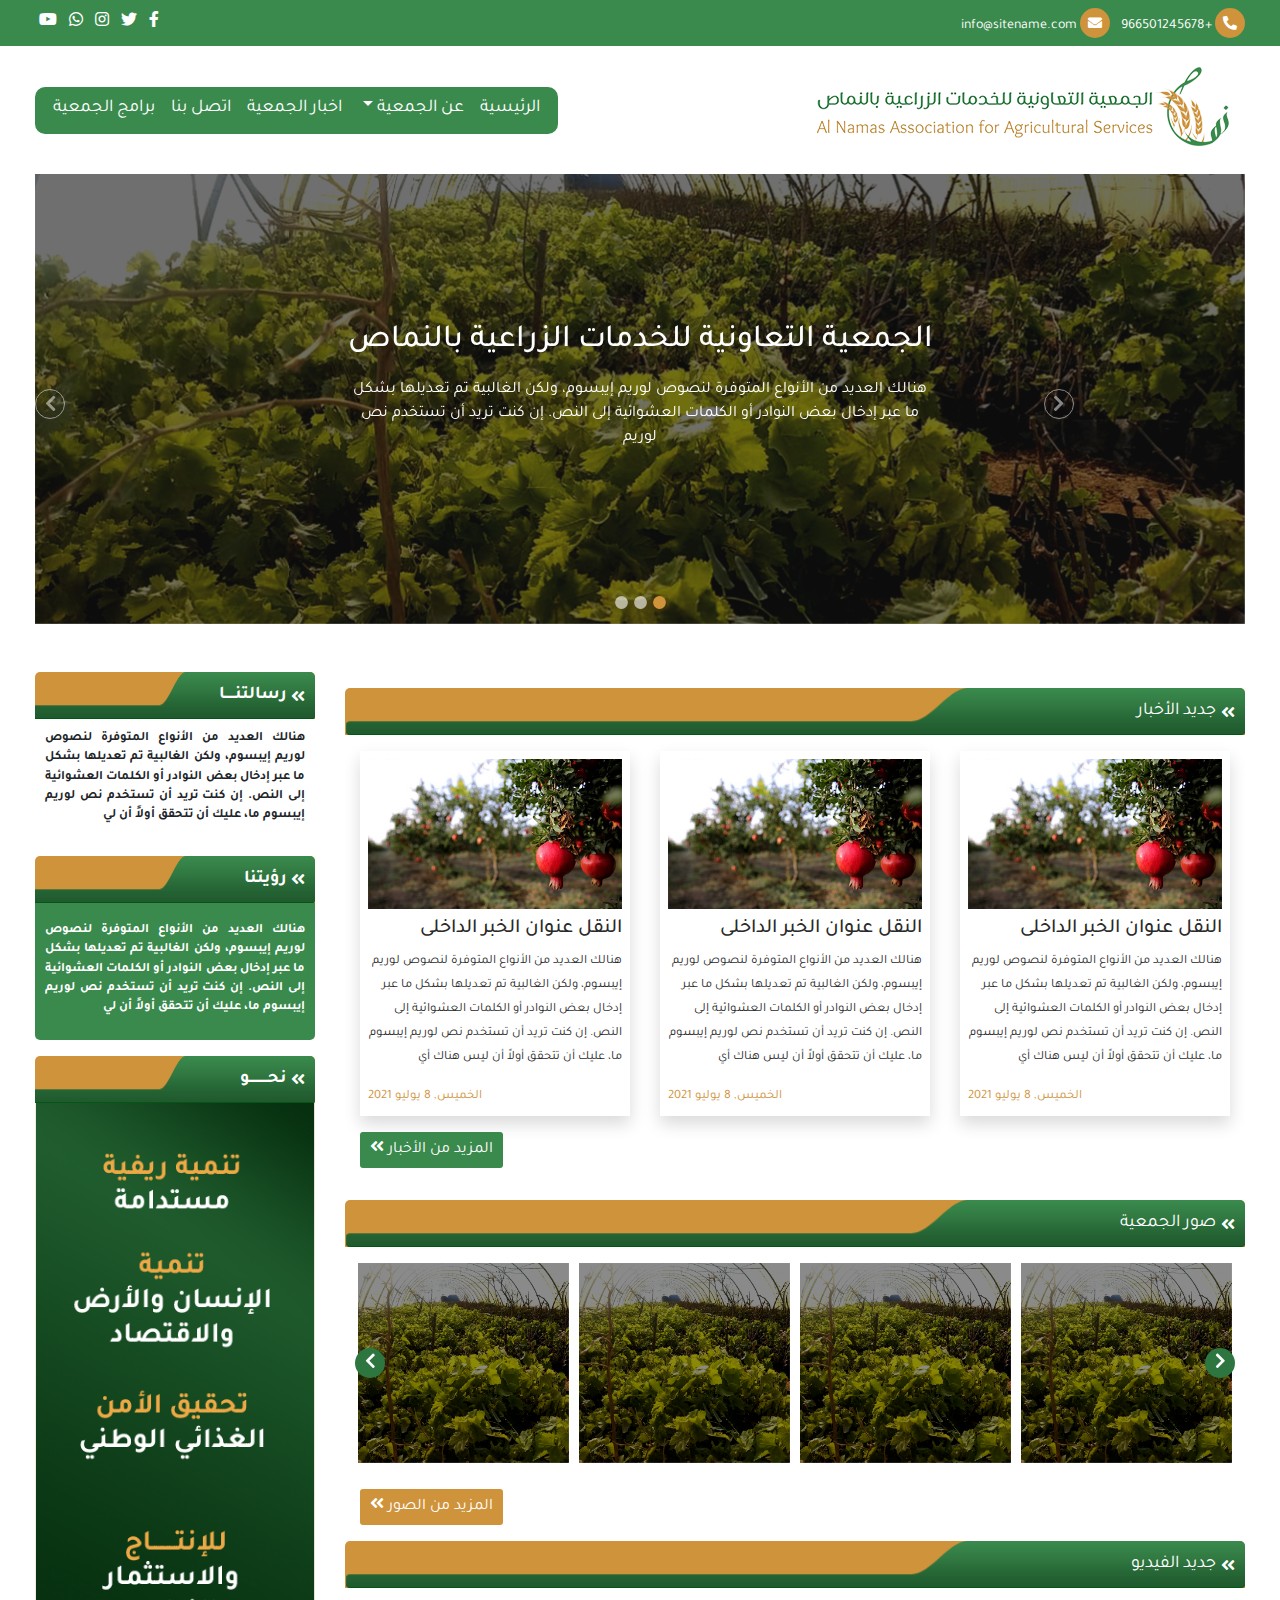
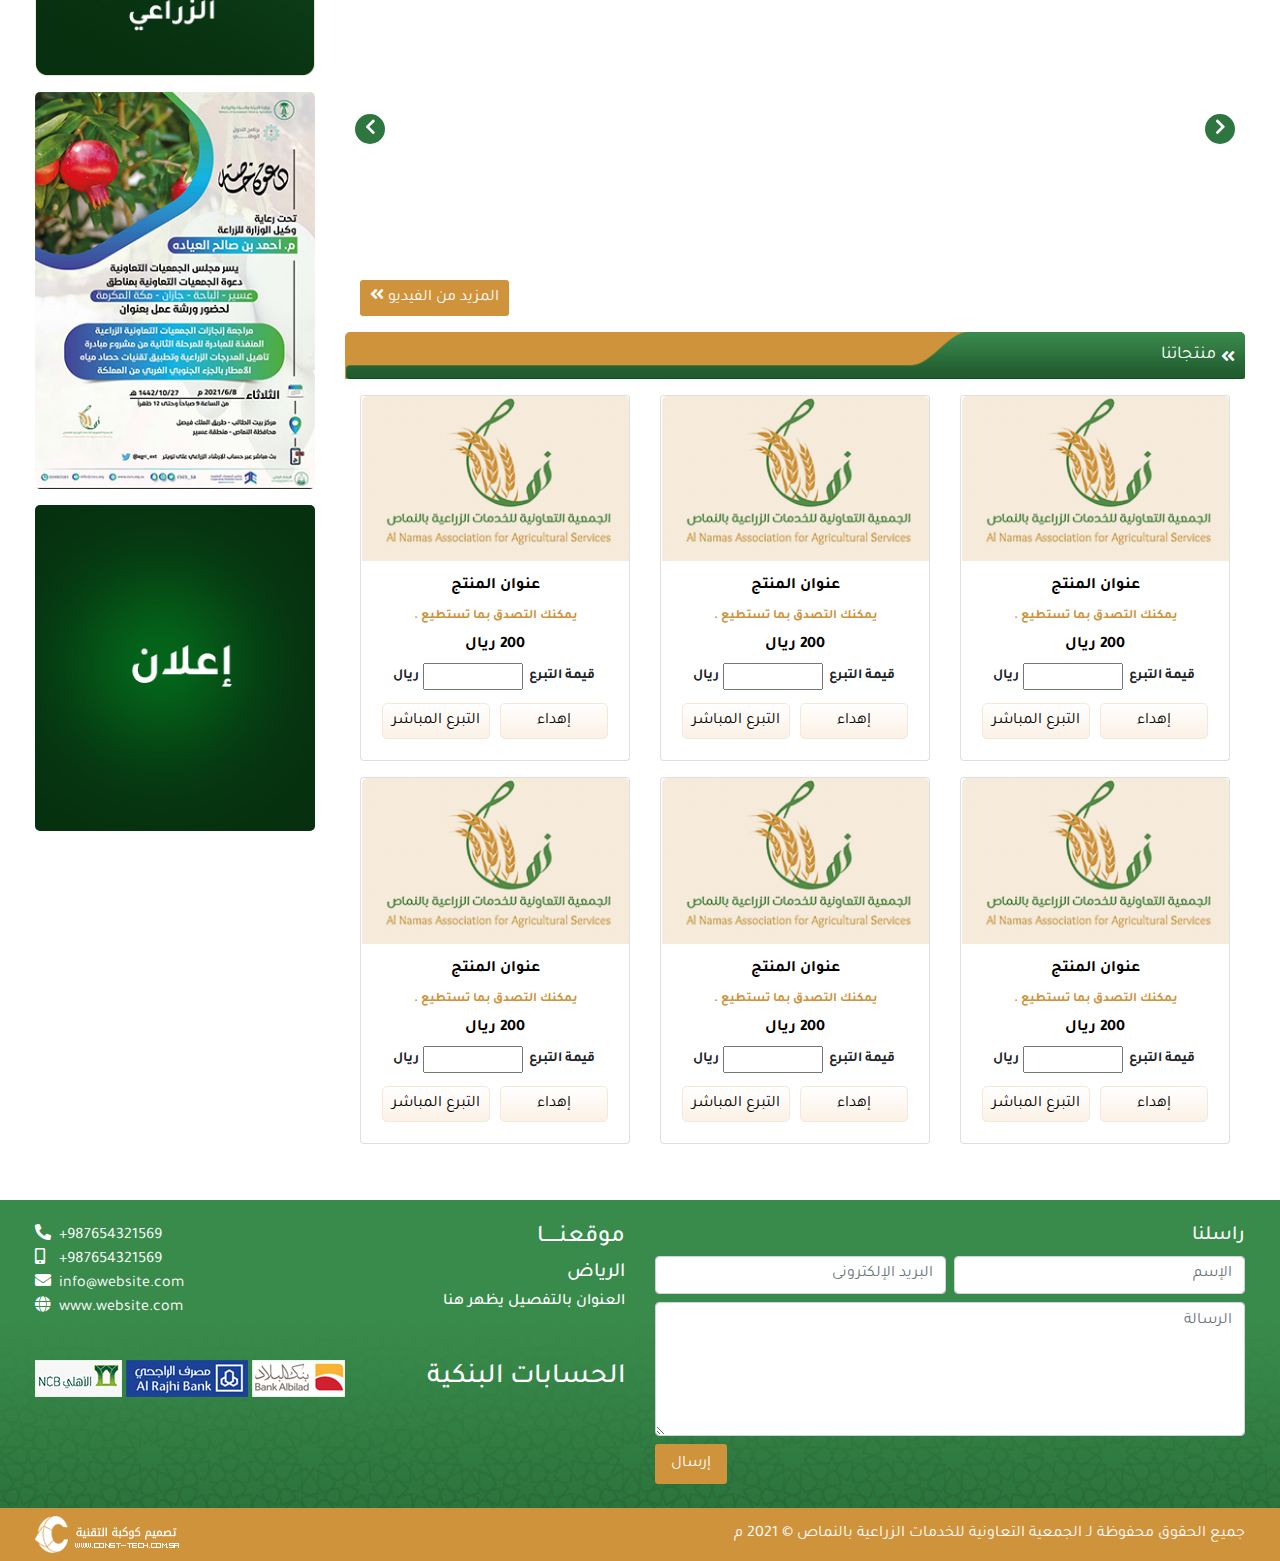
<file: index.html>
<!DOCTYPE html>
<html lang="en">

<head>
  <meta charset="UTF-8">
  <meta name="viewport" content="width=device-width, initial-scale=1.0">
  <link rel="stylesheet" href="./css/bootstrap.min.css">
  <link rel="stylesheet" href="https://cdnjs.cloudflare.com/ajax/libs/font-awesome/5.11.2/css/all.min.css">
  <link rel="stylesheet" href="./css/owl.carousel.min.css">
  <link rel="stylesheet" href="./css/owl.theme.default.min.css">
  <link rel="preconnect" href="https://fonts.googleapis.com">
<link rel="preconnect" href="https://fonts.gstatic.com" crossorigin>
<link href="https://fonts.googleapis.com/css2?family=Tajawal:wght@300;400;500;700;800&display=swap" rel="stylesheet">
  <link rel="stylesheet" href="./css/style.css">
  <title> الجمعية</title>
</head>

<body>

    <div class="menu bg-green ">
      <div class="container">
        <div class="d-flex w-100 m-0 p-0 align-items-center justify-content-between flex-wrap">
          <div class="top-contact my-2 text-white">
            <span class="ml-2">
             <span class="ph-i">  <i class="fas fa-phone-alt"></i></span>
              +966501245678
            </span>
            <span>
              <span class="ph-i"> <i class="fas fa-envelope"></i></span>
              info@sitename.com
            </span>
          </div>
          <div class="text-start my-2">
            <a href="" class="mx-1"><i class="text-white fab fa-facebook-f"></i>
            </a>
            <a href="" class="mx-1"><i class="text-white fab fa-twitter"></i>
            </a>
            <a href="" class="mx-1"><i class="text-white fab fa-instagram"></i>
            </a>
            <a href="" class="mx-1"><i class="text-white fab fa-whatsapp"></i>
            </a>
            <a href="" class="mx-1"><i class="text-white fab fa-youtube"></i>
            </a>
          </div>
        </div>
      </div>
    </div>

    <!-- navbar  -->
    <nav class="navbar navbar-expand-lg navbar-light py-3">
      <div class="container">
        <a class="navbar-brand" href="#"><img src="./images/logo.png" alt=""></a>
        <button class="navbar-toggler" type="button" data-toggle="collapse" data-target="#navbarSupportedContent" aria-controls="navbarSupportedContent" aria-expanded="false" aria-label="Toggle navigation">
          <span class="navbar-toggler-icon"></span>
        </button>

        <div class="collapse navbar-collapse" id="navbarSupportedContent">
          <ul class="navbar-nav mr-auto links-link">
            <li class="nav-item active">
              <a class="nav-link" href="#">الرئيسية </a>
            </li>
            <li class="nav-item dropdown">
              <a class="nav-link dropdown-toggle" href="#" id="navbarDropdown" role="button" data-toggle="dropdown" aria-haspopup="true" aria-expanded="false">
                عن الجمعية 
              </a>
              <div class="dropdown-menu" aria-labelledby="navbarDropdown">
                <a class="dropdown-item" href="#">Action</a>
                <a class="dropdown-item" href="#">Another action</a>
                <div class="dropdown-divider"></div>
                <a class="dropdown-item" href="#">Something else here</a>
              </div>
            </li>
            <li class="nav-item">
              <a class="nav-link" href="#"> اخبار الجمعية</a>
            </li>
            <li class="nav-item">
              <a class="nav-link" href="#">اتصل بنا</a>
            </li>
            <li class="nav-item">
              <a class="nav-link" href="#"> برامج الجمعية</a>
            </li>
          </ul>
        </div>
      </div>
    </nav>
  <!-- _______________________________________________________________________________________________________
  ________________________________________________ MAIN HEADER _______________________________________________
  ____________________________________________________________________________________________________________ -->
  <header>
 

    <div class="container">

      <!-----------------------------------------------------------------------------------------------------
      ------- carousel  -------------------------------------------------------------------------------------
      ------------------------------------------------------------------------------------------------------>

      <div class=" pb-4">
        <div id="carouselExampleCaptions" class="carousel slide" data-ride="carousel">
          <div class="overlay"></div>

          <ol class="carousel-indicators">
            <li data-target="#carouselExampleCaptions" data-slide-to="0" class="active"></li>
            <li data-target="#carouselExampleCaptions" data-slide-to="1"></li>
            <li data-target="#carouselExampleCaptions" data-slide-to="2"></li>
          </ol>
          <div class="carousel-inner">
            <div class="carousel-item active">
              <img src="./images/header_1.png" class="d-block w-100 h-100" alt="...">
              <div class="carousel-caption d-none d-md-block">
                <h2 class="car-head">الجمعية التعاونية للخدمات الزراعية بالنماص</h2>
                <p class="sm-header-t">
هنالك العديد من الأنواع المتوفرة لنصوص لوريم إيبسوم، ولكن الغالبية تم تعديلها بشكل ما عبر إدخال بعض النوادر أو الكلمات العشوائية إلى النص. إن كنت تريد أن تستخدم نص لوريم    
             </p>
              </div>
            </div>
            <div class="carousel-item">
              <img src="./images/header_1.png" class="d-block w-100 h-100" alt="...">
              <div class="carousel-caption d-none d-md-block">
                <h2 class="car-head">الجمعية التعاونية للخدمات الزراعية بالنماص</h2>
                <p class="sm-header-t">
هنالك العديد من الأنواع المتوفرة لنصوص لوريم إيبسوم، ولكن الغالبية تم تعديلها بشكل ما عبر إدخال بعض النوادر أو الكلمات العشوائية إلى النص. إن كنت تريد أن تستخدم نص لوريم                 </p>
              </div>
            </div>
            <div class="carousel-item">
              <img src="./images/header_1.png" class="d-block w-100 h-100" alt="...">
              <div class="carousel-caption d-none d-md-block">
                <h2 class="car-head">الجمعية التعاونية للخدمات الزراعية بالنماص</h2>
                <p class="sm-header-t">
هنالك العديد من الأنواع المتوفرة لنصوص لوريم إيبسوم، ولكن الغالبية تم تعديلها بشكل ما عبر إدخال بعض النوادر أو الكلمات العشوائية إلى النص. إن كنت تريد أن تستخدم نص لوريم                 </p>
              </div>
            </div>
          </div>
          <a class="carousel-control-prev" href="#carouselExampleCaptions" role="button" data-slide="prev">
            <span class="carousel-control-prev-icon " aria-hidden="true" style="background-image: none;">
              <i class="fas fa-chevron-left nav-arrow" ></i>
            </span>
            <span class="sr-only">Previous</span>
          </a>
          <a class="carousel-control-next" href="#carouselExampleCaptions" role="button" data-slide="next">
            <span class="carousel-control-next-icon " aria-hidden="true" style="background-image: none;">
              <i class="fas fa-chevron-right nav-arrow" ></i>
            </span>
            <span class="sr-only">Next</span>
          </a>
        </div>
      </div>


      <!-----------------------------------------------------------------------------------------------------
      --- End carousel  -------------------------------------------------------------------------------------
      ------------------------------------------------------------------------------------------------------>
    </div>
  </header>

  <!-- ___________________________________________________________________________________________________________
  ____________________________________________ End  MAIN HEADER __________________________________________________
  ____________________________________________________________________________________________________________ -->




  <!-- ___________________________________________________________________________________________________________
  ____________________________________________ MAIN BODY _________________________________________________________
  ____________________________________________________________________________________________________________ -->

  <section class="bg-white my-4">
    <div class="container">
      <div class="row">
        <div class="col-lg-9 ">
          <!--  =============================================   organization picture  ==========================================  -->
          <div class="div-layout mt-3">
            <div class="bar-title w-100">
              <div class="w-100">
                <div class="d-flex align-items-center w-100">
                  <i class="fas fa-angle-double-left"></i>
                  <span class="text-white d-block title"> جديد الأخبار</span>
                </div>
              </div>
              <div>
                
              </div>
            </div>
            <div class="py-3">
                <div class="row w-100 px-0 mx-0">
                  <div class="col-md-4 mb-3">
                    <a href="" class="news">
                    <div class="shadow p-2 shadow-eff">
                        <img class="rom-img w-100" src="./images/rom.png" alt="">
                        <h5 class="mt-2">النقل عنوان الخبر الداخلى</h5>
                        <p class="parg-def">
                          <small>هنالك العديد من الأنواع المتوفرة لنصوص لوريم إيبسوم، ولكن الغالبية تم تعديلها بشكل ما عبر إدخال بعض النوادر أو الكلمات العشوائية إلى النص. إن كنت تريد أن تستخدم نص لوريم إيبسوم ما، عليك أن تتحقق أولاً أن ليس هناك أي</small>
                        </p>
                        <div class="text-left">
                          <a href=""  class="rom-link"><small  class="rom-link">الخميس, 8 يوليو 2021</small></a>
                        </div>
                    </div>
                    </a>
                  </div>
                  <div class="col-md-4 mb-3">
                    <a href="" class="news">
                    <div class="shadow p-2 shadow-eff">
                        <img class="rom-img w-100" src="./images/rom.png" alt="">
                        <h5 class="mt-2">النقل عنوان الخبر الداخلى</h5>
                        <p class="parg-def">
                          <small>هنالك العديد من الأنواع المتوفرة لنصوص لوريم إيبسوم، ولكن الغالبية تم تعديلها بشكل ما عبر إدخال بعض النوادر أو الكلمات العشوائية إلى النص. إن كنت تريد أن تستخدم نص لوريم إيبسوم ما، عليك أن تتحقق أولاً أن ليس هناك أي</small>
                        </p>
                        <div class="text-left">
                          <a href=""  class="rom-link"><small  class="rom-link">الخميس, 8 يوليو 2021</small></a>
                        </div>
                    </div>
                    </a>
                  </div>
                  <div class="col-md-4 mb-3">
                    <a href="" class="news">
                    <div class="shadow p-2 shadow-eff">
                        <img class="rom-img w-100" src="./images/rom.png" alt="">
                        <h5 class="mt-2">النقل عنوان الخبر الداخلى</h5>
                        <p class="parg-def">
                          <small>هنالك العديد من الأنواع المتوفرة لنصوص لوريم إيبسوم، ولكن الغالبية تم تعديلها بشكل ما عبر إدخال بعض النوادر أو الكلمات العشوائية إلى النص. إن كنت تريد أن تستخدم نص لوريم إيبسوم ما، عليك أن تتحقق أولاً أن ليس هناك أي</small>
                        </p>
                        <div class="text-left">
                          <a href=""  class="rom-link"><small  class="rom-link">الخميس, 8 يوليو 2021</small></a>
                        </div>
                    </div>
                    </a>
                  </div>
                  <div class="col-md-12 text-left">
                    <button class="more-news">المزيد من الأخبار <i class="fas fa-angle-double-left"></i></button>
                  </div>
                </div>
            </div>

            
          </div>
          <!--  ======================================= End   organization picture  ==========================================  -->
          <div class="div-layout mt-3">
            <div class="bar-title w-100">
              <div class="w-100">
                <div class="d-flex align-items-center w-100">
                  <i class="fas fa-angle-double-left"></i>
                  <span class="text-white d-block title">صور الجمعية</span>
                </div>
              </div>
              <div>
                
              </div>
            </div>
            <div class="py-3">
              <!-- slider --------------->
              <div id="slider" class="owl-carousel owl-theme" dir="ltr">
                <div class="position-relative" dir="rtl">
                  <img class="main-news-img" src="./images/header_1.png" alt="">
                  <div class="img-overlay">
                    <h5 class="text-center">عنوان الصورة</h5>
                  </div>                  
                </div>
                <div class="position-relative" dir="rtl">
                  <img class="main-news-img" src="./images/header_1.png" alt="">
                  <div class="img-overlay">
                    <h5 class="text-center">عنوان الصورة</h5>
                  </div>
                </div>
                <div class="position-relative" dir="rtl">
                  <img class="main-news-img" src="./images/header_1.png" alt="">
                  <div class="img-overlay">
                    <h5 class="text-center">عنوان الصورة</h5>
                  </div>
                </div>
                <div class="position-relative" dir="rtl">
                  <img class="main-news-img" src="./images/header_1.png" alt="">
                  <div class="img-overlay">
                    <h5 class="text-center">عنوان الصورة</h5>
                  </div>
                </div>
              </div>
            </div>
            <div class="col-md-12 text-left">
              <button class="more-news y-btn">المزيد من الصور <i class="fas fa-angle-double-left"></i></button>
            </div>
          </div>
    
          <!--  ======================================= End   organization picture  ==========================================  -->
          <div class="div-layout mt-3">
            <div class="bar-title w-100">
              <div class="w-100">
                <div class="d-flex align-items-center w-100">
                  <i class="fas fa-angle-double-left"></i>
                  <span class="text-white d-block title">جديد الفيديو</span>
                </div>
              </div>
              <div>
                
              </div>
            </div>
            <div class="py-3">
              <!-- slider --------------->
              <div id="slider2" class="owl-carousel owl-theme" dir="ltr">
                <div class="position-relative videos" dir="rtl" style="height: 250px;">
                  <iframe class="w-100" height="250" src="https://www.youtube.com/embed/kZcHJetCqIQ" title="YouTube video player" frameborder="0" allow="accelerometer; autoplay; clipboard-write; encrypted-media; gyroscope; picture-in-picture" allowfullscreen></iframe>            
                  <div class="video-ti">
                    <h5 class="mb-0 py-1 ">عنوان الفيديو</h5>
                  </div>
                </div>
                
              </div>
            </div>
            <div class="col-md-12 text-left">
              <button class="more-news y-btn">المزيد من الفيديو <i class="fas fa-angle-double-left"></i></button>
            </div>
          </div>
          <!--  ======================================= End   organization picture  ==========================================  -->




            <!--  ======================================= End   organization picture  ==========================================  -->
            <div class="div-layout mt-3">
              <div class="bar-title w-100">
                <div class="w-100">
                  <div class="d-flex align-items-center w-100">
                    <i class="fas fa-angle-double-left"></i>
                    <span class="text-white d-block title">منتجاتنا</span>
                  </div>
                </div>
                <div>
                  
                </div>
              </div>
              <div class="py-3">
                <div class="row w-100 mx-0 xp-0">
                  <div class="col-xl-4 col-md-6 pd-right sm-pd mb-3">
                    <div class="card">
                      <img class="card-img-top " src="images/gm.png" alt="Card image cap">
                      <div class="card-body p-3 text-center">
                        <h6 style="    color: #000;" class="card-title px-2 mb-0 font-weight-bold">عنوان المنتج</h6>
                        <p class="card-text p-2  mb-0">
                          <small style="color: #cf933b;" class="font-weight-bold">يمكنك التصدق بما تستطيع .</small>
                        </p>
                        <h6 style="    color: #000;" class="card-title px-2 mb-0 font-weight-bold"> 200 ريال</h6>
                        <div>
                          <div style="font-size: 14px;" class="d-flex align-items-center justify-content-center px-3 my-2 ">
                            <p class="mb-0">
                              <span class=""  style="font-weight: bold;min-width: 70px;display: inline-block;">
                                قيمة التبرع
                              </span>
                            </p>
                            <div>
                              <input type="text " class="mx-1 flex-grow-1" style="max-width: 100px;">   
                            </div>
                            <span class="" style="font-weight: bold;">ريال</span>
                          </div>
                        </div>
                        
                        <div class="d-flex">
                          <button class="d-block w-100 cd-btn cd-btn1">إهداء</button>
                          <button class="d-block w-100 cd-btn cd-btn2">التبرع المباشر</button>
                        </div>
                      </div>
                    </div>
                  </div>
                  <div class="col-xl-4 col-md-6 pd-right sm-pd mb-3">
                    <div class="card">
                      <img class="card-img-top " src="images/gm.png" alt="Card image cap">
                      <div class="card-body p-3 text-center">
                        <h6 style="    color: #000;" class="card-title px-2 mb-0 font-weight-bold">عنوان المنتج</h6>
                        <p class="card-text p-2  mb-0">
                          <small style="color: #cf933b;" class="font-weight-bold">يمكنك التصدق بما تستطيع .</small>
                        </p>
                        <h6 style="    color: #000;" class="card-title px-2 mb-0 font-weight-bold"> 200 ريال</h6>
                        <div>
                          <div style="font-size: 14px;" class="d-flex align-items-center justify-content-center px-3 my-2 ">
                            <p class="mb-0">
                              <span class=""  style="font-weight: bold;min-width: 70px;display: inline-block;">
                                قيمة التبرع
                              </span>
                            </p>
                            <div>
                              <input type="text " class="mx-1 flex-grow-1" style="max-width: 100px;">   
                            </div>
                            <span class="" style="font-weight: bold;">ريال</span>
                          </div>
                        </div>
                        
                        <div class="d-flex">
                          <button class="d-block w-100 cd-btn cd-btn1">إهداء</button>
                          <button class="d-block w-100 cd-btn cd-btn2">التبرع المباشر</button>
                        </div>
                      </div>
                    </div>
                  </div>
                  <div class="col-xl-4 col-md-6 pd-right sm-pd mb-3">
                    <div class="card">
                      <img class="card-img-top " src="images/gm.png" alt="Card image cap">
                      <div class="card-body p-3 text-center">
                        <h6 style="    color: #000;" class="card-title px-2 mb-0 font-weight-bold">عنوان المنتج</h6>
                        <p class="card-text p-2  mb-0">
                          <small style="color: #cf933b;" class="font-weight-bold">يمكنك التصدق بما تستطيع .</small>
                        </p>
                        <h6 style="    color: #000;" class="card-title px-2 mb-0 font-weight-bold"> 200 ريال</h6>
                        <div>
                          <div style="font-size: 14px;" class="d-flex align-items-center justify-content-center px-3 my-2 ">
                            <p class="mb-0">
                              <span class=""  style="font-weight: bold;min-width: 70px;display: inline-block;">
                                قيمة التبرع
                              </span>
                            </p>
                            <div>
                              <input type="text " class="mx-1 flex-grow-1" style="max-width: 100px;">   
                            </div>
                            <span class="" style="font-weight: bold;">ريال</span>
                          </div>
                        </div>
                        
                        <div class="d-flex">
                          <button class="d-block w-100 cd-btn cd-btn1">إهداء</button>
                          <button class="d-block w-100 cd-btn cd-btn2">التبرع المباشر</button>
                        </div>
                      </div>
                    </div>
                  </div>
                  <div class="col-xl-4 col-md-6 pd-right sm-pd mb-3">
                    <div class="card">
                      <img class="card-img-top " src="images/gm.png" alt="Card image cap">
                      <div class="card-body p-3 text-center">
                        <h6 style="    color: #000;" class="card-title px-2 mb-0 font-weight-bold">عنوان المنتج</h6>
                        <p class="card-text p-2  mb-0">
                          <small style="color: #cf933b;" class="font-weight-bold">يمكنك التصدق بما تستطيع .</small>
                        </p>
                        <h6 style="    color: #000;" class="card-title px-2 mb-0 font-weight-bold"> 200 ريال</h6>
                        <div>
                          <div style="font-size: 14px;" class="d-flex align-items-center justify-content-center px-3 my-2 ">
                            <p class="mb-0">
                              <span class=""  style="font-weight: bold;min-width: 70px;display: inline-block;">
                                قيمة التبرع
                              </span>
                            </p>
                            <div>
                              <input type="text " class="mx-1 flex-grow-1" style="max-width: 100px;">   
                            </div>
                            <span class="" style="font-weight: bold;">ريال</span>
                          </div>
                        </div>
                        
                        <div class="d-flex">
                          <button class="d-block w-100 cd-btn cd-btn1">إهداء</button>
                          <button class="d-block w-100 cd-btn cd-btn2">التبرع المباشر</button>
                        </div>
                      </div>
                    </div>
                  </div>
                  <div class="col-xl-4 col-md-6 pd-right sm-pd mb-3">
                    <div class="card">
                      <img class="card-img-top " src="images/gm.png" alt="Card image cap">
                      <div class="card-body p-3 text-center">
                        <h6 style="    color: #000;" class="card-title px-2 mb-0 font-weight-bold">عنوان المنتج</h6>
                        <p class="card-text p-2  mb-0">
                          <small style="color: #cf933b;" class="font-weight-bold">يمكنك التصدق بما تستطيع .</small>
                        </p>
                        <h6 style="    color: #000;" class="card-title px-2 mb-0 font-weight-bold"> 200 ريال</h6>
                        <div>
                          <div style="font-size: 14px;" class="d-flex align-items-center justify-content-center px-3 my-2 ">
                            <p class="mb-0">
                              <span class=""  style="font-weight: bold;min-width: 70px;display: inline-block;">
                                قيمة التبرع
                              </span>
                            </p>
                            <div>
                              <input type="text " class="mx-1 flex-grow-1" style="max-width: 100px;">   
                            </div>
                            <span class="" style="font-weight: bold;">ريال</span>
                          </div>
                        </div>
                        
                        <div class="d-flex">
                          <button class="d-block w-100 cd-btn cd-btn1">إهداء</button>
                          <button class="d-block w-100 cd-btn cd-btn2">التبرع المباشر</button>
                        </div>
                      </div>
                    </div>
                  </div>
                  <div class="col-xl-4 col-md-6 pd-right sm-pd mb-3">
                    <div class="card">
                      <img class="card-img-top " src="images/gm.png" alt="Card image cap">
                      <div class="card-body p-3 text-center">
                        <h6 style="    color: #000;" class="card-title px-2 mb-0 font-weight-bold">عنوان المنتج</h6>
                        <p class="card-text p-2  mb-0">
                          <small style="color: #cf933b;" class="font-weight-bold">يمكنك التصدق بما تستطيع .</small>
                        </p>
                        <h6 style="    color: #000;" class="card-title px-2 mb-0 font-weight-bold"> 200 ريال</h6>
                        <div>
                          <div style="font-size: 14px;" class="d-flex align-items-center justify-content-center px-3 my-2 ">
                            <p class="mb-0">
                              <span class=""  style="font-weight: bold;min-width: 70px;display: inline-block;">
                                قيمة التبرع
                              </span>
                            </p>
                            <div>
                              <input type="text " class="mx-1 flex-grow-1" style="max-width: 100px;">   
                            </div>
                            <span class="" style="font-weight: bold;">ريال</span>
                          </div>
                        </div>
                        
                        <div class="d-flex">
                          <button class="d-block w-100 cd-btn cd-btn1">إهداء</button>
                          <button class="d-block w-100 cd-btn cd-btn2">التبرع المباشر</button>
                        </div>
                      </div>
                    </div>
                  </div>
                </div>  
              </div>
             
            </div>
            <!--  ======================================= End   organization picture  ==========================================  -->
        </div>




        <!-- ++++++++++++++++++++++++++++++++++++++++++++++++++++++++++++++++++++++++++++++++++++++++++++++++++++++++++++++++++++++++
        +++++++++++++++++++++++++++++++++++++++++++++++++++++++++++++ Right Side ++++++++++++++++++++++++++++++++++++++++++++++++++++
        +++++++++++++++++++++++++++++++++++++++++++++++++++++++++++++++++++++++++++++++++++++++++++++++++++++++++++++++++++++++++ -->

        <div class="col-lg-3  side-ss">
          <!---------------------------------------------------------- thanks  -------------------------------------------------------->
          <div class="div-layout mb-3 right-side">
            <div class="bar-title w-100">
              <div class="w-100">
                <div class="d-flex align-items-center w-100">
                  <i class="fas fa-angle-double-left"></i>
                  <span class="text-white d-block title title-sm text-right"> رسالتنـــــا</span>
                </div>
              </div>
              <div>
                
              </div>
            </div>
            <p class="text-justify thanks mb-1 "><small style="font-weight: bold;">
              هنالك العديد من الأنواع المتوفرة لنصوص لوريم إيبسوم، ولكن الغالبية تم تعديلها بشكل ما عبر إدخال بعض النوادر أو الكلمات العشوائية إلى النص. إن كنت تريد أن تستخدم نص لوريم إيبسوم ما، عليك أن تتحقق أولاً أن لي  
            </small>       
              </p> 
          </div>

          <!-------------------------------------------------------End  thanks  -------------------------------------------------------->

          <!---------------------------------------------- complaining and suggestions  ------------------------------------------------->

          <div class="div-layout mb-3">
            <div class="bar-title w-100" >
              <div class="w-100">
                <div class="d-flex align-items-center w-100">
                  <i class="fas fa-angle-double-left"></i>
                  <span class="text-white d-block title title-sm text-right"> رؤيتنا</span>
                </div>
              </div>
              <div>
                
              </div>
            </div>
            <div class="py-2" style="background-color: #3a8a4d;">
              <p class="text-justify thanks mb-1 text-white "><small style="font-weight: bold;">
                هنالك العديد من الأنواع المتوفرة لنصوص لوريم إيبسوم، ولكن الغالبية تم تعديلها بشكل ما عبر إدخال بعض النوادر أو الكلمات العشوائية إلى النص. إن كنت تريد أن تستخدم نص لوريم إيبسوم ما، عليك أن تتحقق أولاً أن لي  
              </small>       
                </p> 
            </div>
            
          </div>



          <!----------------------------------------- End  complaining and suggestions  ------------------------------------------------->


          <!------------------------------------------------------- Ads ----------------------------------------------------------------->

          <div class="div-layout mb-3">
            <div class="bar-title w-100">
              <div class="w-100">
                <div class="d-flex align-items-center w-100">
                  <i class="fas fa-angle-double-left"></i>
                  <span class="text-white d-block title title-sm text-right">نحـــــــــو</span>
                </div>
              </div>
              <div>
                
              </div>
            </div>
            <img  style="margin-top: -1px;" class="main-news-img zakat " src="./images/tanmia.png" alt="">
            
          </div>



          <div class="div-layout mb-3">
          
            <img   class="main-news-img zakat " src="./images/invte.png" alt="">
            
          </div>
          <div class="div-layout mb-3">
          
            <img   class="main-news-img zakat " src="./images/ads.png" alt="">
            
          </div>
          <!--------------------------------------------------- End Ads ----------------------------------------------------------------->

        </div>



      </div>
  </section>


  <!-- ___________________________________________________________________________________________________________
  _______________________________________ End MAIN BODY __________________________________________________________
  _____________________________________________________________________________________________________________ -->




  <!-- ___________________________________________________________________________________________________________
  ______________________________________________  FOOTER __________________________________________________________
  _____________________________________________________________________________________________________________ -->

  <footer class="mt-4">
    
    <div class="main-footer position-relative">
      <div class="container position-relative" style="z-index: 5;">
        <div class="row text-white">
        
          <div class=" col-lg-6 minister  mt-4 mb-3">
            <h5 class="font-weigh-bold mb-2">راسلنا</h5>
            <form action="">
              <div class="row">
                <div class="col-6 pl-1 mb-2  med-1">
                  <input placeholder="الإسم" type="text" class="form-control ">
                </div>
                <div class="col-6 pr-1 mb-2  med-2">
                  <input placeholder="البريد الإلكترونى" type="text" class="form-control ">
                </div>
                <div class="col-12">
                  <textarea placeholder="الرسالة" class="form-control " name="" id="" cols="30" rows="5"></textarea>
                </div>
                <div class="text-left col-12 my-2">
                  <button class="contact-btn  py-2 px-3">إرسال</button>
                </div>
              </div>
  
            </form>
          </div>
          <div class="col-lg-6 px-0 ">
            <div class="row w-100 mx-0 px-0">
              <div class="col-md-6 mt-4 mb-3">
                <h4>موقعنـــــا</h4>
                <h5> الرياض</h5>
                <h6>العنوان بالتفصيل يظهر هنا</h6>
              </div>
             
              <div class="col-md-6  mt-4 mb-3 d-flex flex-column  justify-content-center">
                <ul class="list-unstyled plus-info p-0 text-left">
                  <li><a class="text-white" href=""> <span class="ph-n"><bdo dir="rtl">965123456789+</bdo></span> <span class="footer-link"> <i style="width: 20px;" class="fas   fa-phone-alt"></i></span></a></li>
                  <li><a class="text-white" href=""> <span class="ph-n"><bdo dir="rtl">965123456789+</bdo></span> <span class="footer-link"> <i style="width: 20px;" class="fas   fa-mobile-alt"></i></span></a></li>
                  <li><a class="text-white" href=""> info@website.com <span class="footer-link"> <i style="width: 20px;" class="fas   fa-envelope"></i></span></a></li>
                  <li><a class="text-white" href=""> www.website.com <span class="footer-link"> <i style="width: 20px;" class="fas   fa-globe"></i></span></a></li>
                </ul>
              
              </div>
              <div class="col-md-12">
                <div class="d-flex align-items-center justify-content-between">
                  <h3 class=" mb-3">
                    الحسابات البنكية
                  </h3>
                  <div>
                    <ul class="navbar-nav p-0 social-links text-left mb-3">
                      <li class="nav-item">
                        <a class="nav-link d-inline-block " href="#">
                          <img src="./images/b1.png" alt="">
                        </a>
                        <a class="nav-link d-inline-block " href="#">
                          <img src="./images/b2.png" alt="">
                        </a>
                        <a class="nav-link d-inline-block " href="#">
                          <img src="./images/b3.png" alt="">
                        </a>
              
                      </li>
                    </ul>
                  </div>
                </div>
              </div>
            </div>
          </div>
        </div>
      </div>
    </div>

    <div class="bg-light-color">
      <div class=" last-footer container ">
        <div class="copy-rights d-flex align-items-center">
          <a href="https://www.const-tech.com.sa/" target="_black" class="text-white mb-0">جميع الحقوق محفوظة لـ الجمعية التعاونية للخدمات الزراعية بالنماص  ©  2021 م</a>
        </div>
        <div>
          <a href="https://www.const-tech.com.sa/" target="_black"><img class="c-logo" src="./images/company-logo.svg" alt=""></a>
        </div>
      </div>
    </div>
  </footer>

  <!-- ___________________________________________________________________________________________________________
  __________________________________________ END FOOTER __________________________________________________________
  _____________________________________________________________________________________________________________ -->

  <script src="./js/jquery-3.3.1.min.js"></script>
  <script src="./js/popper.min.js"></script>
  <script src="./js/bootstrap.min.js"></script>
  <script src="./js/crawler.js"></script>
  <script src="./js/owl.carousel.min.js"></script>
  <script src="./js/main.js"></script>
</body>

</html>
</file>
<file: css/style.css>
/* 
* Bootstrap v4.5.x
*/
/* *** Global ***/
a:hover {
  text-decoration: none;
}
@font-face {
  font-family: "AJannatLT";
  src: url("../fonts/a-jannat-lt.ttf");
}
@font-face {
  font-family: "Cairo";
  src: url("../fonts/Cairo-Regular.ttf");
}
.aja-font {
  font-family: 'Tajawal', sans-serif;
}
.cairo {
  font-family: "Cairo";
}
.main-bg {
  background-color: #f0e7dc;
}
.bar-bg {
  background-image: linear-gradient(0deg, #0c351c 0%, #185c32 100%);
}
body {
  font-family: 'Tajawal', sans-serif;
  direction: rtl;
  text-align: right;
}
.overlay {
  position: absolute;
  top: 0;
  left: 0;
  right: 0;
  bottom: 0;
  width: 100%;
  height: 100%;
  background-color: rgb(43 43 43 / 28%);
  z-index: 1;
}
button:focus {
  box-shadow: none !important;
  outline: none !important;
}
/****************************************************************
**** [ Start Header ]   *****************************************
*************************************************************  */

.bg-green {
  background-color: #3a8a4d;
}
.intro {
  height: 300px;
  background-repeat: no-repeat;
  position: relative;
  background-position-x: center;
}
.top-contact  {
  font-size: 14px;
}
.top-contact .ph-i {
  width: 30px;
  height: 30px;
  display: inline-flex;
  background-color: #cf933b;
  align-items: center;
  justify-content: center;
  border-radius: 50%;
  font-size: 14px;
}
header .social-links .social-icons {
  width: 30px;
  height: 30px;
  font-size: 14px;
  display: flex;
  align-items: center;
  border-radius: 50%;
  justify-content: center;
  background-color: #b49349;
  color: #fff;
}

/* navbar  */
.main-nav {
  position: absolute;
  top: 50%;
  left: 23%;
  transform: translateX(-23%) translateY(-50%);
  z-index: 5;
}
.navbar-light .navbar-nav .nav-link, 
.navbar-light .navbar-brand {
  color: rgb(0, 0, 0);
  font-size: 18px;
  padding-bottom: 10px;
  border-bottom: 2px solid transparent;
  transition: all .2s ease-in-out;


}

.dropdown-menu {
  z-index: 500;
}
/* news */
.news {
  height: 50px;
  border-radius: 0 12px 12px 0;
  overflow: hidden;
}
.border-yellow {
  background-image: linear-gradient(
    0deg,
    #bd9a25 0%,
    #e4c915 50%,
    #bd9a25 100%
  );
  height: 100%;
  width: 19px;
  display: inline-block;
  margin-left: -9px;
  border-radius: 0 8px 8px 0;
}
.org-news {
  height: 39px;
  width: 103px;
  border: 1px solid #eee;
  padding: 5px 10px;
  border-radius: 5px;
  display: flex;
  align-items: center;
}
.yan-news {
  margin-top: -80px;
}
/* Carousal */
.carousel-item {
  height: 450px;
}
.carousel-inner img {
  object-fit: cover;
}
.carousel-item p {
  padding: 10px;
  border-radius: 8px;
  margin-top: 5px;
}
.carousel-caption {
  bottom: auto;
  position: absolute;
  right: auto;
  top: 50%;
  left: 50%;
  transform: translateX(-50%) translateY(-50%);
}
.carousel-indicators {
  margin-bottom: 5px;
}
.carousel-indicators li {
  width: 13px;
  height: 13px;
  background-color: #ffffff;
  border-radius: 50%;
  opacity: 0.6;
}
.carousel-control-next {
  justify-content: end;
}
.carousel-control-prev {
  justify-content: flex-end;
}
.carousel-control-next,
.carousel-control-prev {
  margin: 10px;
}
.carousel-indicators {
  padding: 0;
}
/****************************************************************
**** [ End Header ]   *****************************************
*************************************************************  */

/****************************************************************
**** [ Main Body ]   ********************************************
*************************************************************  */
.div-layout {
  border-radius: 5px;
  overflow: hidden;
  position: relative;
}
.div-brd {
  height: 5px;
  background-image: linear-gradient(
    0deg,
    #bd9a25 0%,
    #e4c915 50%,
    #bd9a25 100%
  );
}
.bar-title {
  background-image: url('../images/bar.png');
  background-position: bottom right;
  background-repeat: no-repeat;
  background-size: 100% 47px;
  background-color: #cf933b;
  color: #fff;
  display: flex;
  justify-content: space-between;
  align-items: center;
  height: 47px;
  position: relative;
  padding-right: 10px;
}
.bar-title i {
  margin-left: 5px;
}

.title {
  font-size: 18px;
}
.more {
  position: absolute;
  left: 20px;
  top: 3px;
  display: flex;
  align-items: center;
}
.go {
  height: 23px;
  width: 23px;
  border: 1px solid #fff;
  border-radius: 50%;
  display: flex;
  justify-content: center;
  align-items: center;
  font-size: 16px;
  margin-right: 5px;
}
/* main news --- */
.main-news {
  height: 290px;
  width: 100%;
  overflow: hidden;
}
.main-news p {
  padding: 10px;
  position: absolute;
  bottom: 0;
  margin-bottom: 0;
  font-weight: bold;
  color: #fff;
  background-color: #134b28d9;
  width: 100%;
}
.main-news-img {
  width: 100%;
  height: 100%;
  object-fit: cover;
}
.sub-news {
  height: 64px;
  width: 104px;
  overflow: hidden;
  margin-left: 10px;
}
.sub-title {
  font-weight: bold;
  line-height: 1.2;
  margin-top: -5px;
}
.category-s {
  padding: 2px 10px;
  color: #fff;
  background-color: #1f9645;
  margin-top: 6px;
  display: inline-block;
  border-radius: 3px;
  font-size: 15px;
}
.more-news {
  display: flex;
  flex-direction: column;
  justify-content: space-between;
}
.more-news a {
  color: #fff;
}

/* Slider ---- */
#slider {
  padding: 0px 13px;
}
#slider .main-news-img {
  height: 200px;
}
.owl-carousel .owl-nav.disabled {
  display: block;
}
#slider .owl-nav, #slider2 .owl-nav {
  color: #fff;

}
.owl-carousel .owl-nav button.owl-next, .owl-carousel .owl-nav button.owl-prev{
  background: 0 0;
  color: inherit;
  border: none;
  padding: 0!important;
  font: inherit;
  position: absolute;
  top: 50%;
  transform: translateY(-50%);
}
.owl-carousel .owl-nav button.owl-next {
  right: 10px;
}
.owl-carousel .owl-nav button.owl-prev {
  left: 10px;
}
.owl-theme .owl-nav [class*="owl-"] {
  margin: 0;
}
.owl-carousel .owl-nav button.owl-next span,
.owl-carousel .owl-nav button.owl-prev span {
  font-size: 17px;
  position: relative;
  z-index: 500;
  background-color: #2e7640;
  width: 30px;
  height: 30px;
  display: inline-block;
  border-radius: 50%;
  padding: 4px;
}
.owl-theme .owl-nav [class*=owl-]:hover {
  background: transparent;
}
/* What new */
.new-h {
  height: 170px;
}
.title-sm {
font-weight: bold;
}
.img-acc {
  width: 100%;
  height: 100%;
  padding: 34px 6px;
}
.side-news {
  height: 200px;
}
.sub-text {
  text-align: right;
}
.y-yellow {
  background-color: #d7b91a;
}
/* ------------------------------------------------------------------------- right side -------------------------- */
.thanks {
  font-size: 16px;
  padding: 10px 10px;
  line-height: 1.21;
}
.contacts {
  width: 29px;
  display: inline-block;
  text-align: center;
}
.vendra {
  font-family: Verdana, Geneva, Tahoma, sans-serif;
  color: #124526;
  font-weight: bold;
}
/****************************************************************
**** [ End Main Body ]   ****************************************
*************************************************************  */

/****************************************************************
**** [ Footer ]   ****************************************
*************************************************************  */

footer .main-footer {
  background-image: url("../images/footer_image.png");
  background-repeat: no-repeat;
  position: relative;
  background-position-x: center;
  background-size: cover;
}
footer i {
  color: #fff;
}
footer .fa-whatsapp {
  background-color: #39b54a;
}
footer .fa-twitter {
  background-color: #289cef;
}
footer .fa-facebook-f {
  background-color: #4762b0;
}
footer .fa-instagram {
  background-color: #c32f7c;
}
footer .fa-whatsapp:hover {
  background-color: #56e969;
}
footer .fa-twitter:hover {
  background-color: #49b2fd;
}
footer .fa-facebook-f:hover {
  background-color: #294cb3;
}
footer .fa-instagram:hover {
  background-color: #f34ea3;
}
footer .social-links a i {
  width: 32px;
  height: 32px;
  font-size: 18px;
  border-radius: 16px;
  color: #fff !important;
  display: flex;
  justify-content: center;
  align-items: center;
  transition: all 0.2s ease-in-out;
}
footer a {
  color: #000;
}
.links i {
  color: #1f9645;
}
.contact-btn {
  border-radius: 3px;
  background-color: #cf933b;
  border: 0;
  color: #fff;
}
.bg-light-color {
  background-color: #cf933b
}
.last-footer {
  color: #fff;
  padding: 8px 15px;
  display: flex;
  justify-content: space-between;
  margin-bottom: -2px;
}
@media (max-width: 575.98px) {
  .last-footer {
    display: block;
    text-align: center;
  }
  .last-footer div {
    margin-bottom: 10px;
  }
}
/****************************************************************
**** [ End Footer ]   ****************************************
*************************************************************  */

/*################################################################
##################################################################
#### [ Page Responsive ]   #######################################
##################################################################
################################################################*/

/* // Extra small devices (portrait phones, less than 576px) */
@media (max-width: 575.98px) {
  .title {
    font-size: 15px;
  }
  .more {
    font-size: 15px !important;
  }

  .pd-con {
    padding: 0;
  }
  .new-h {
    height: 259px;
  }
  .main-news {
    margin-bottom: 20px;
  }
  .side-news {
    object-fit: contain;
  }
  .div-layout {
    margin-top: 10px;
    text-align: center;
  }
  .zakat {
    width: auto;
    margin: auto;
    padding: 10px 0;
  }
  .minister {
    display: flex;
    align-items: center;
  }
  .right-side .main-news-img {
    padding: 10px 0;
  }
  footer .social-links {
    position: relative;
  }

  .intro {
    background-position-x: 69%;
    height: 343px;
  }
  .yan-news {
    margin-top: 0;
  }
  .main-nav {
    position: relative;
    top: auto;
    left: auto;
    transform: translateX(0) translateY(0);
  }
  header .social-links {
    width: 100%;
    text-align: center;
  }
  .navbar-light .navbar-brand img {
    width: 200px;
  }
  .navbar-collapse {
    background-image: linear-gradient(0deg, #0c351c 0%, #185c32 100%);
  }
  .navbar-light .navbar-nav .nav-link {
    color: #fff;
    font-size: 14px;
  }
  .img-acc {
    width: auto;
    height: auto;
    padding: 34px 6px;
  }
  .pd-con {
    padding: 0;
  }

  .links {
    width: 100%;
    margin: 0;
  }
  .marquee0 > div {
    width: 170px !important;
  }
  .carousel-item {
    height: 450px;
  }
  .org-news {
    height: 32px;
    font-size: 13px;
    width: 86px;
    padding: 3px 10px;
  }

  .carousel-caption {
    display: block !important;
    width: 80%;
  }
}

/* // Small devices (landscape phones, 576px and up) */
@media (min-width: 576px) and (max-width: 767.98px) {
  .carousel-caption {
    display: block !important;
    width: 80%;
  }
  .pd-con {
    padding: 0;
  }
  .new-h {
    height: 259px;
  }
  .main-news {
    margin-bottom: 20px;
  }
  .side-news {
    object-fit: contain;
  }
  .div-layout {
    margin-top: 10px;
    text-align: center;
  }
  .zakat {
    width: auto;
    margin: auto;
    padding: 10px 0;
  }
  .minister {
    display: flex;
    align-items: center;
  }
  .right-side .main-news-img {
    padding: 10px 0;
  }
  footer .social-links {
    position: relative;
  }
  
  .intro {
    background-position-x: 65%;
  }
  .yan-news {
    margin-top: 0;
  }
  .main-nav {
    position: relative;
    top: auto;
    left: auto;
    transform: translateX(0) translateY(0);
  }
  header .social-links {
    position: absolute;
    top: 223px;
    left: -11px;
  }
  .navbar-toggler,
  .navbar-light .navbar-brand {
    margin-top: 15px;
  }
  .navbar-collapse {
    background-color: #d4ba72;
  }
  .navbar-light .navbar-nav .nav-link {
    color: #fff;
  }
  .img-acc {
    width: auto;
    height: auto;
    padding: 34px 6px;
  }
  .pd-con {
    padding: 0;
  }
  .container,
  .container-sm {
    max-width: 555px;
  }
  .links {
    width: 100%;
    margin: 0;
  }
  .marquee0 > div {
    width: 348px !important;
  }
}

/* // Medium devices (tablets, 768px and up) */
@media (min-width: 768px) and (max-width: 991.98px) {
  .side-news {
    object-fit: contain;
  }
  .div-layout {
    margin-top: 10px;
    text-align: center;
  }
  .zakat {
    width: auto;
    margin: auto;
    padding: 10px 0;
  }
  .minister {
    display: flex;
    align-items: center;
  }
  .right-side .main-news-img {
    padding: 10px 0;
  }
  footer .social-links {
    position: relative;
  }
  
  .intro {
    background-position-x: 75%;
  }
  .yan-news {
    margin-top: 0;
  }
  .main-nav {
    position: relative;
    top: auto;
    left: auto;
    transform: translateX(0) translateY(0);
  }

  .navbar-toggler,
  .navbar-light .navbar-brand {
    margin-top: 15px;
  }
  .navbar-collapse {
    background-color: #d4ba72;
  }
  .navbar-light .navbar-nav .nav-link {
    color: #fff;
  }
  .img-acc {
    width: auto;
    height: auto;
    padding: 34px 6px;
  }
  .pd-con {
    padding: 0;
  }
}

/* // Large devices (desktops, 992px and up) */
@media (min-width: 992px) and (max-width: 1199.98px) {
  .navbar-light .navbar-nav .nav-link,
  .navbar-light .navbar-brand {
    font-size: 16px;
  }
  .main-nav {
    position: absolute;
    top: 50%;
    left: 13%;
    transform: translateX(-13%) translateY(-50%);
    z-index: 5;
  }
  .marquee0 > div {
    width: 260px !important;
  }
  .new-h {
    height: 147px;
  }
  .img-acc {
    height: 100% !important;
  }
}

/* // Extra large devices (large desktops, 1200px and up) */
@media (min-width: 1200px) {
  .container,
  .container-lg,
  .container-md,
  .container-sm,
  .container-xl {
    max-width: 1240px;
  }
  .new-h {
    height: 184px;
  }
  .img-acc {
    height: 100% !important;
  }
}
.links-link {
  background-color: #3a8a4d;
  border-radius: 10px;
  padding: 0 10px;
}
.navbar-light .navbar-nav .active>.nav-link, .navbar-light .navbar-nav .nav-link.active, .navbar-light .navbar-nav .nav-link.show, .navbar-light .navbar-nav .show>.nav-link {
  color: rgb(255 255 255);
}
.navbar-light .navbar-nav .nav-link, .navbar-light .navbar-brand {
  color: rgb(255 255 255);
}
.nav-arrow {
  background-image: none;
  font-size: 18px;
  display: inline-block;
  height: 30px;
  width: 30px;
  border: 1px solid;
  border-radius: 50%;
  padding: 4px;
}
.carousel-indicators  {
  opacity: 1 !important;
}
.carousel-indicators .active {
  opacity: 1;
  background-color: #cf933b;
}
.img-overlay {
  background-color: rgba(0,0,0,.3);
  position: absolute;
  top: 0;
  left: 0;
  right: 0;
  bottom: 0;
  width: 100%;
  height: 100%;
  opacity: 0;
  transition: .2s all ease-in-out;
  display: flex;
  align-items: center;
  justify-content: center;
  color: #fff;
}
.img-overlay:hover {
  opacity: 1;
}

.rom-link {
  color: #cf933b;
}
.rom-img {
  height: 150px;
  object-fit: cover;
}
.parg-def {
  height: 119px;
  overflow: hidden;
}
.news {
  color: rgb(42, 42, 42) !important;
}
.more-news {
  border-radius: 3px;
    background-color: #3a8a4d;
    color: #fff;
    border: 0;
    padding: 6px 10px;
    display: inline-block;
    transition: .2s all ease-in-out;
}
.more-news:hover {
  background-color: #4fba68;
}
.y-btn {
  background-color: #cf933b;
}
.y-btn:hover {
  background-color: #f69300;
}
.shadow-eff:hover {
  box-shadow: 1px 1px 10px rgb(185, 185, 185) !important;
}

.video-ti {
  position: absolute;
  color: #fff;
  background-color: #0000005c;
  bottom: 0;
  left: 0;
  right: 0;
  text-align: center;
  width: 100%;
  margin-bottom: 0;
  height: 40px;
  opacity: 0;
  transition: .2s all ease-in-out;
}
.videos:hover .video-ti{
  opacity: 1;
}
.cd-btn {
  background-image: linear-gradient(0deg, #fbf1e5 0%, #ffffff 100%);
border: 1px solid #f2e9db;
margin: 5px;
padding: 5px 8px;
border-radius: 5px;
}
.cd-btn1:hover {
  background-image: linear-gradient(0deg, #035517 0%, #39894d 100%);
  color: #fff;
}
.cd-btn2:hover {
  background-image: linear-gradient(0deg, #bb8230 0%, #cf933b 100%);
  color: #fff;
}


.side-ss .bar-title {
  background-size: 150% 47px;
}

.navbar-light .navbar-nav .nav-link:focus, .navbar-light .navbar-nav .nav-link:hover {
  background-color: #cf933b;
  color: #fff;
}
.menu .text-start i:hover {
  color: #cf933b !important;
}
.navbar-light .navbar-toggler {
  border: 0;
}
</file>
